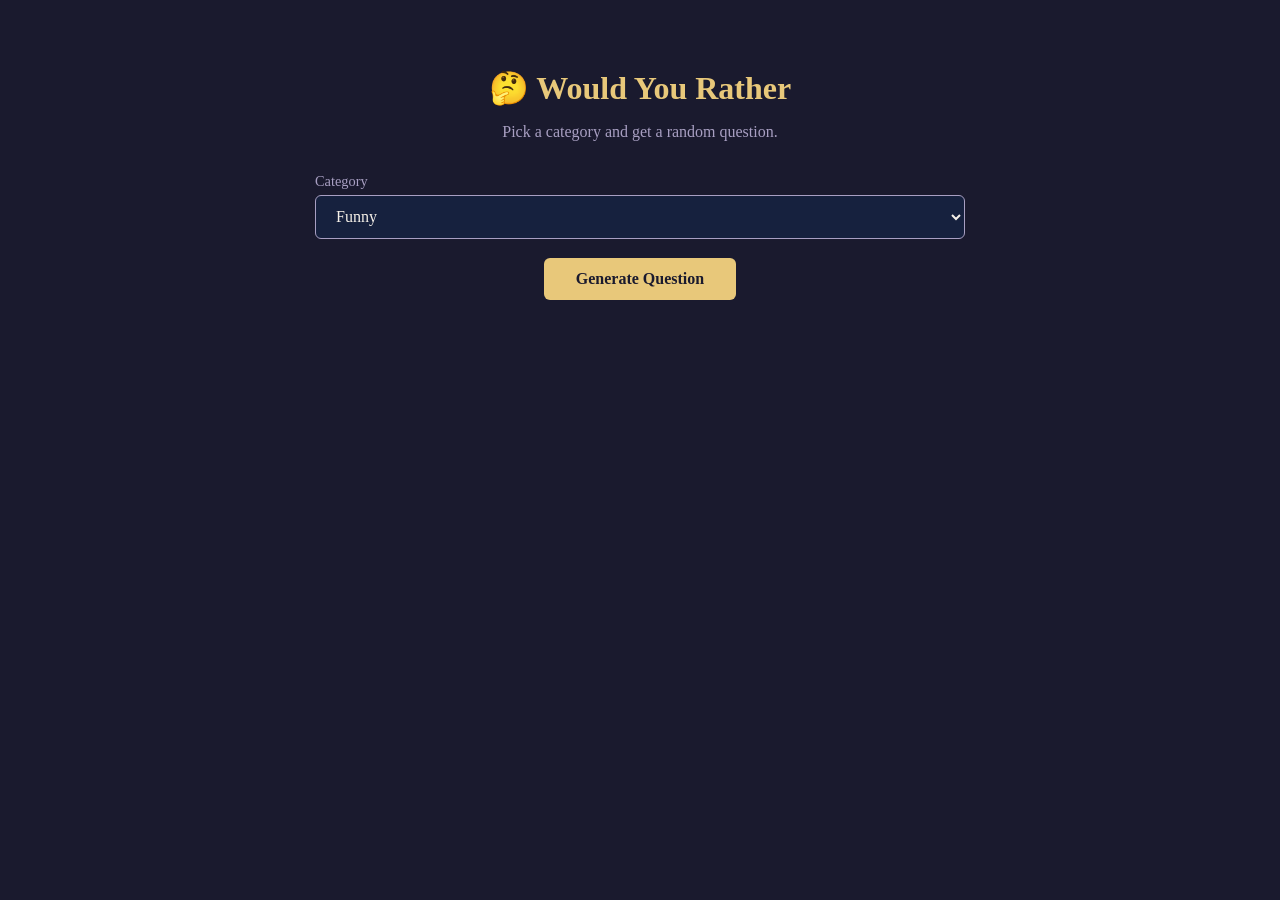
<file: ai.html>
<!DOCTYPE html>
<html lang="en">
<head>
  <meta charset="UTF-8" />
  <meta name="viewport" content="width=device-width, initial-scale=1.0" />
  <title>Would You Rather</title>
  <style>
    body {
      font-family: Georgia, serif;
      background-color: #1a1a2e;
      color: #f5f0e8;
      max-width: 650px;
      margin: 0 auto;
      padding: 3rem 2rem;
      text-align: center;
    }

    h1 {
      font-size: 2rem;
      color: #e8c87a;
      margin-bottom: 0.5rem;
    }

    p.subtitle {
      color: #a89fc2;
      margin-bottom: 2rem;
    }

    label {
      display: block;
      text-align: left;
      margin-bottom: 0.3rem;
      font-size: 0.9rem;
      color: #a89fc2;
    }

    select {
      width: 100%;
      padding: 0.7rem 1rem;
      margin-bottom: 1.2rem;
      border: 1px solid #a89fc2;
      border-radius: 6px;
      font-size: 1rem;
      font-family: Georgia, serif;
      background-color: #16213e;
      color: #f5f0e8;
    }

    button {
      background-color: #e8c87a;
      color: #1a1a2e;
      border: none;
      padding: 0.75rem 2rem;
      font-size: 1rem;
      border-radius: 6px;
      cursor: pointer;
      font-family: Georgia, serif;
      font-weight: bold;
    }

    button:hover {
      background-color: #c9a84c;
    }

    .card {
      margin-top: 2rem;
      background-color: #16213e;
      border: 1px solid #a89fc2;
      border-radius: 10px;
      padding: 2rem;
      display: none;
    }

    .or {
      font-size: 1rem;
      color: #a89fc2;
      margin: 1rem 0;
      font-style: italic;
    }

    .option {
      background-color: #1a1a2e;
      border: 1px solid #e8c87a;
      border-radius: 8px;
      padding: 1rem 1.5rem;
      font-size: 1.1rem;
      color: #f5f0e8;
    }
  </style>
</head>
<body>

  <h1>🤔 Would You Rather</h1>
  <p class="subtitle">Pick a category and get a random question.</p>

  <label for="category">Category</label>
  <select id="category">
    <option value="funny">Funny</option>
    <option value="food">Food</option>
    <option value="travel">Travel</option>
    <option value="superpowers">Superpowers</option>
    <option value="lifestyle">Lifestyle</option>
  </select>

  <button onclick="getQuestion()">Generate Question</button>

  <div class="card" id="card">
    <div class="option" id="optionA"></div>
    <div class="or">— or —</div>
    <div class="option" id="optionB"></div>
  </div>

  <script>
    const questions = {
      funny: [
        ["Only be able to speak in rhymes", "Only be able to communicate through interpretive dance"],
        ["Sneeze every time you laugh", "Laugh every time you sneeze"],
        ["Have a foghorn as a laugh", "Bark like a dog every time you sit down"],
        ["Always have wet socks", "Always have something stuck in your teeth"],
        ["Only be able to walk sideways", "Only be able to hop everywhere"],
        ["Talk in slow motion", "Move in slow motion"],
        ["Have hiccups for a week", "Have an itch you can never scratch for a week"]
      ],
      food: [
        ["Only eat pizza forever", "Only eat tacos forever"],
        ["Never eat dessert again", "Never eat savory food again"],
        ["Eat a spoonful of hot sauce every morning", "Drink a cup of pickle juice every morning"],
        ["Only drink water for the rest of your life", "Never be able to eat your favorite food again"],
        ["Eat breakfast food for every meal", "Eat dinner food for every meal"],
        ["Only eat things that are crunchy", "Only eat things that are soft"],
        ["Give up coffee forever", "Give up chocolate forever"]
      ],
      travel: [
        ["Travel the world but never stay somewhere longer than a week", "Never leave your home country but live comfortably"],
        ["Always travel by boat", "Always travel by train"],
        ["Visit every country but only for one day each", "Visit 10 countries and stay a full month in each"],
        ["Travel to the past", "Travel to the future"],
        ["Live in a big city abroad", "Live in a small village abroad"],
        ["Always travel alone", "Always travel in a big group"],
        ["Road trip across the country", "Fly around the world"]
      ],
      superpowers: [
        ["Be able to fly", "Be able to turn invisible"],
        ["Read minds", "See the future"],
        ["Have super strength", "Have super speed"],
        ["Be able to breathe underwater", "Be able to survive in outer space"],
        ["Pause time", "Rewind time"],
        ["Speak every language", "Play every instrument"],
        ["Never need sleep", "Never need food or water"]
      ],
      lifestyle: [
        ["Work from home forever", "Work in an office forever"],
        ["Be famous but broke", "Be rich but unknown"],
        ["Have lots of close friends", "Have one perfect best friend"],
        ["Live in the mountains", "Live on the beach"],
        ["Wake up at 5am every day", "Stay up until 3am every day"],
        ["Have a job you love that pays little", "Have a job you hate that pays a lot"],
        ["Live in the same city your whole life", "Move to a new city every three years"]
      ]
    };

    function getQuestion() {
      const category = document.getElementById("category").value;
      const list = questions[category];
      const random = list[Math.floor(Math.random() * list.length)];

      document.getElementById("optionA").innerText = "Would you rather... " + random[0];
      document.getElementById("optionB").innerText = random[1];
      document.getElementById("card").style.display = "block";
    }
  </script>

</body>
</html>
</file>
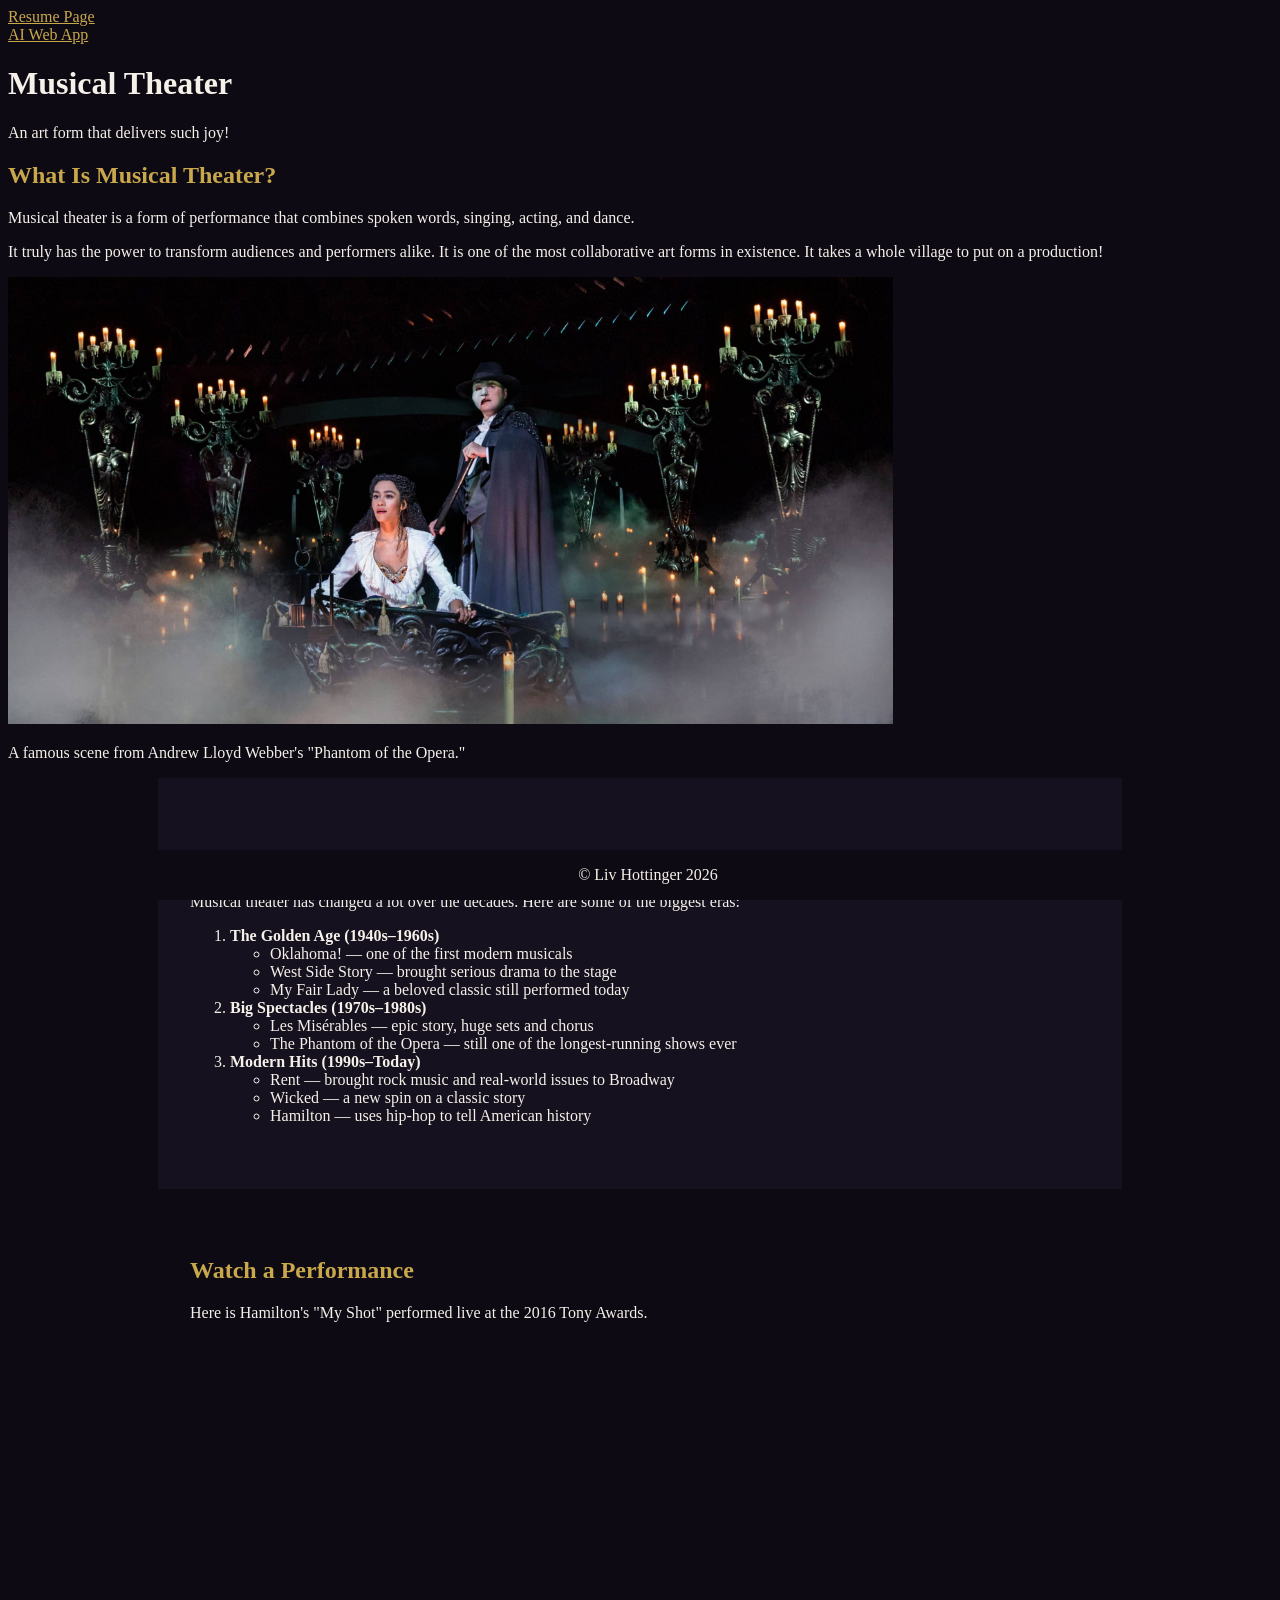
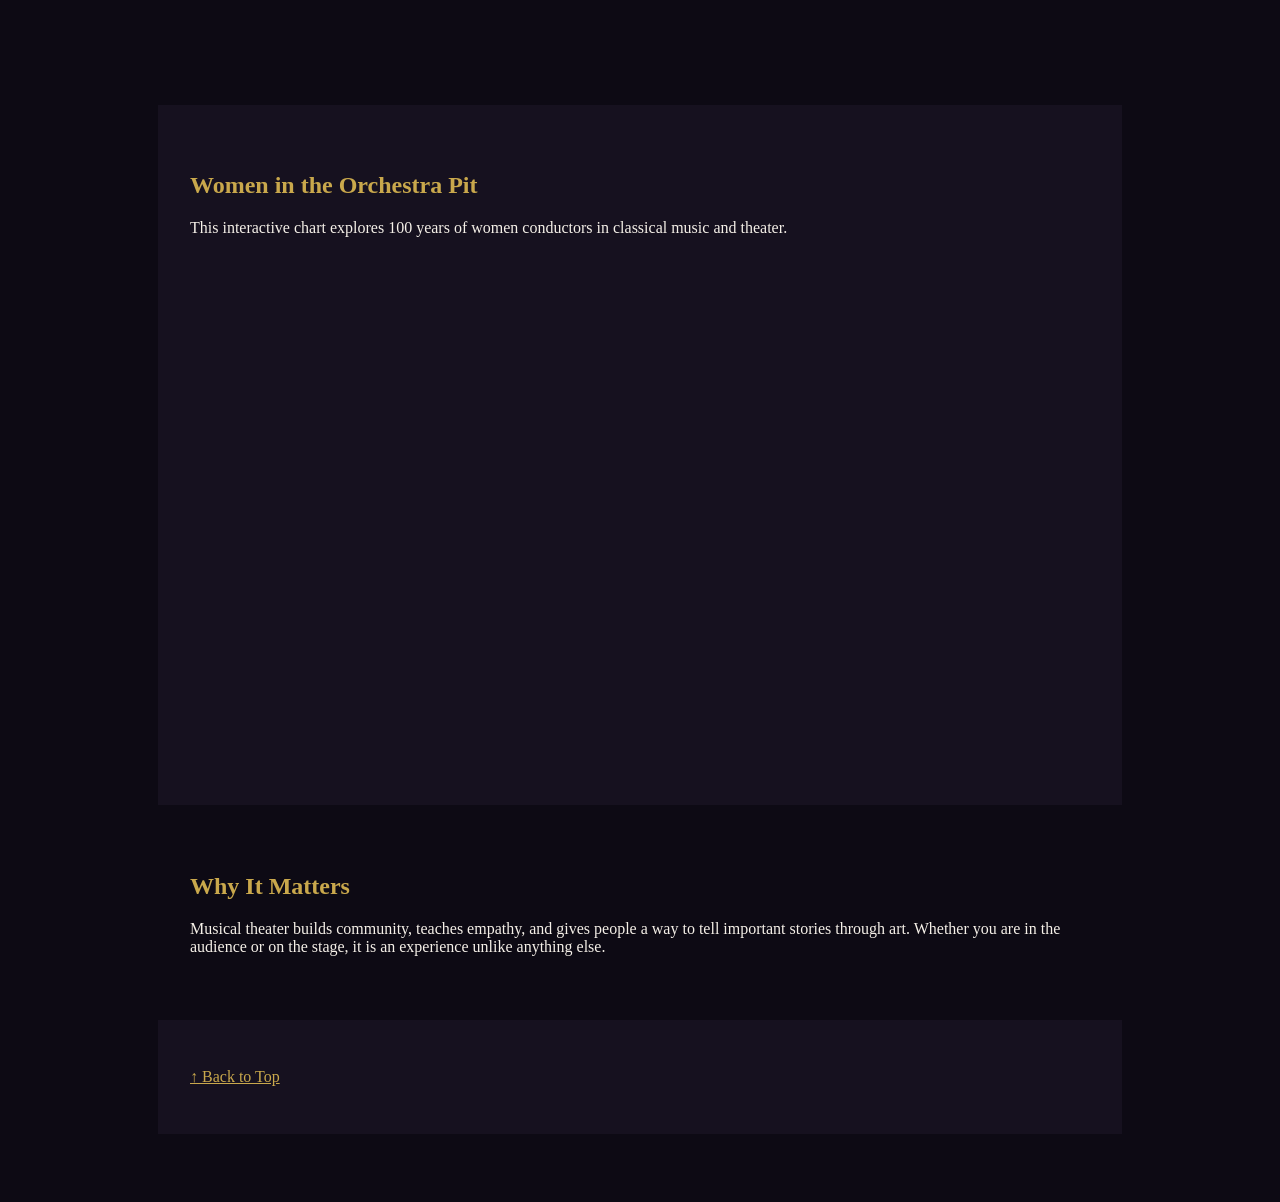
<file: fromscratch.html>
<!DOCTYPE html>
<html lang="en">
<head>
    <meta charset="UTF-8">
    <meta name="viewport" content="width=device-width, initial-scale=1.0">
    <title>Musical Theatre</title>
    <link rel="stylesheet" href="css/mystyles.css" />
   <nav class="site-nav">
    <a href="index.html">Resume Page</a>
    <br>
    <a href="ai.html">AI Web App</a>
  </nav> 
  <div id="top" class="hero-div">
    <div class="hero-text">
      <h1>Musical Theater</h1>
      <p class="hero-sub">An art form that delivers such joy!</p>
    </div>
  </div>
<div id="what-is" class="section-div">
    <h2>What Is Musical Theater?</h2>
    <p>
      Musical theater is a form of performance that combines spoken words, singing,
      acting, and dance. 
    </p>
    <p>
      It truly
      has the power to transform audiences and performers alike. It is one of the most collaborative
      art forms in existence. It takes a whole village to put on a production!
    </p>
    <div class="image-block">
      <img src="assets/img/phantom.jpg" alt="Phantom of the Opera scene">
      <p class="caption">A famous scene from Andrew Lloyd Webber's "Phantom of the Opera."</p>
    </div>
  </div>
    <div class="section alt">
    <h2>A Brief History</h2>
    <p>Musical theater has changed a lot over the decades. Here are some of the biggest eras:</p>

    <ol>
      <li>
        <strong>The Golden Age (1940s–1960s)</strong>
        <ul>
          <li>Oklahoma! — one of the first modern musicals</li>
          <li>West Side Story — brought serious drama to the stage</li>
          <li>My Fair Lady — a beloved classic still performed today</li>
        </ul>
      </li>
      <li>
        <strong>Big Spectacles (1970s–1980s)</strong>
        <ul>
          <li>Les Misérables — epic story, huge sets and chorus</li>
          <li>The Phantom of the Opera — still one of the longest-running shows ever</li>
        </ul>
      </li>
      <li>
        <strong>Modern Hits (1990s–Today)</strong>
        <ul>
          <li>Rent — brought rock music and real-world issues to Broadway</li>
          <li>Wicked — a new spin on a classic story</li>
          <li>Hamilton — uses hip-hop to tell American history</li>
        </ul>
      </li>
    </ol>
  </div>

 
  <div class="section">
    <h2>Watch a Performance</h2>
    <p>Here is Hamilton's "My Shot" performed live at the 2016 Tony Awards.</p>
    <div class="video-wrapper">
      <iframe 
        width="560" 
        height="315" 
        src="https://www.youtube.com/embed/Fb4GlOabb1M?si=HN-P9HMRV-ja7vBT" 
        title="YouTube video player" 
        frameborder="0" 
        allow="accelerometer; autoplay; clipboard-write; encrypted-media; gyroscope; picture-in-picture; web-share" 
        referrerpolicy="strict-origin-when-cross-origin" allowfullscreen>
      </iframe>
    </div>
  </div>

  
  <div class="section alt">
  <h2>Women in the Orchestra Pit</h2>
  <p>This interactive chart explores 100 years of women conductors in classical music and theater.</p>
  <iframe
    src="https://public.tableau.com/views/100YearsofSilence10YearsofSound/WomenConductors?:showVizHome=no&:embed=true"
    width="100%"
    height="500"
    frameborder="0">
  </iframe>
</div>

 
  <div class="section">
    <h2>Why It Matters</h2>
    <p>Musical theater builds community, teaches empathy, and gives people a way to tell
    important stories through art. Whether you are in the audience or on the stage,
    it is an experience unlike anything else.</p>
  </div>

 
  <div class="section alt center">
    <a href="#top">↑ Back to Top</a>
  </div>

 
  <footer>
    <p>&copy; Liv Hottinger 2026</p>
  </footer>
</body>
</html>
</file>
<file: css/mystyles.css>
body {
  color: #f5f0e8;
  background-color: #0d0a14;
}

h2 {
  color: #c9a84c;
}

a {
  color: #c9a84c;
}


body {
  font-family: Georgia, serif;
  padding-bottom: 60px;
}


.hero {
  text-align: center;
  padding: 5rem 2rem;
  background-color: #16111f;
}

.section {
  max-width: 900px;
  margin: 0 auto;
  padding: 3rem 2rem;
}

.alt {
  background-color: #16111f;
  padding: 3rem 2rem;
}

footer {
  position: fixed;
  bottom: 0;
  background-color: #0d0a14;
  text-align: center;
  width: 100%;
}

img{
  max-width: 70%;
  height: auto;
}
</file>
